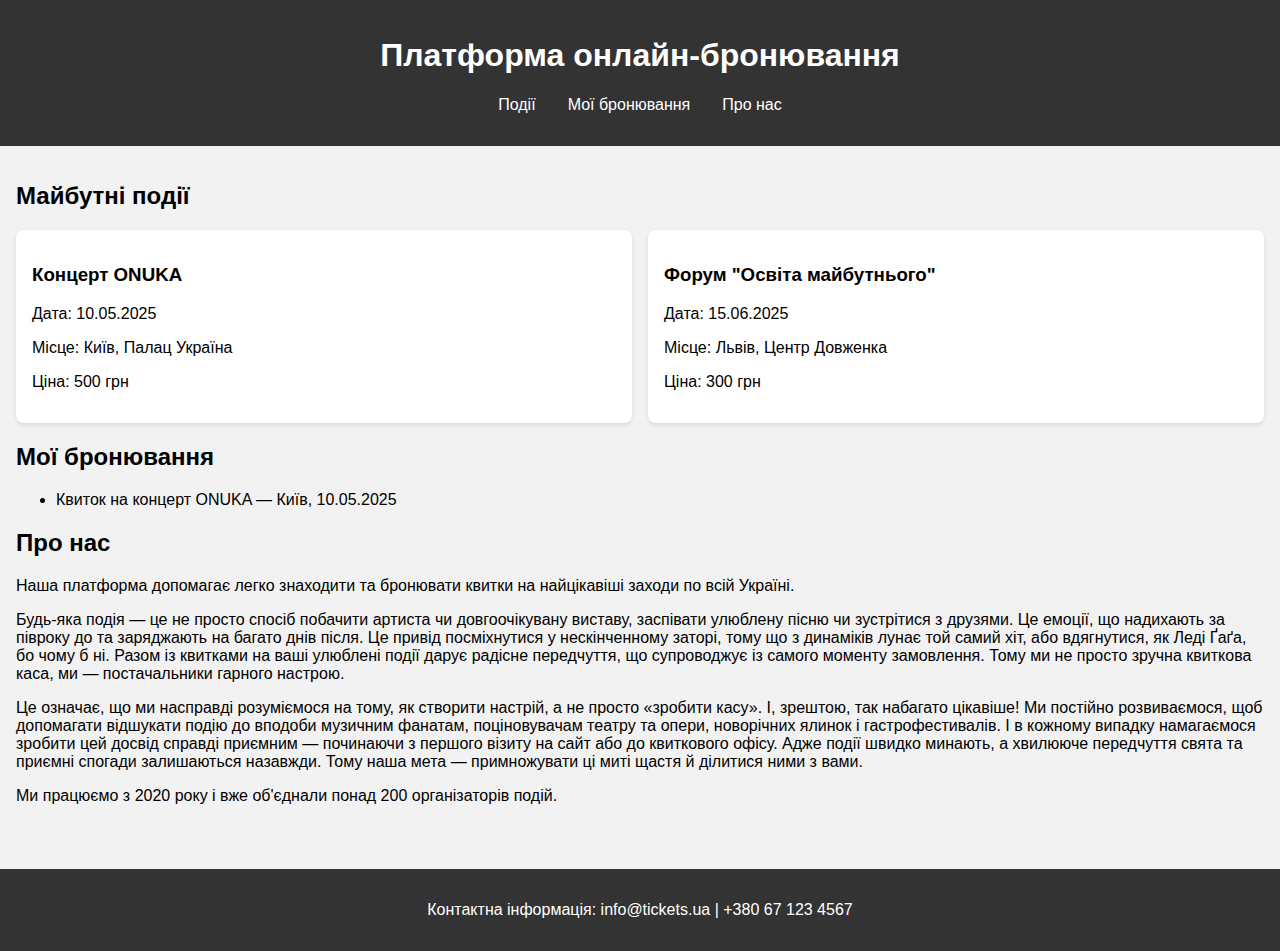
<file: index.html>
<!DOCTYPE html>
<html lang="uk">
<head>
  <meta charset="UTF-8">
  <meta name="viewport" content="width=device-width, initial-scale=1.0">
  <title>Онлайн-бронювання квитків</title>
  <link rel="stylesheet" href="styles.css">
</head>
<body>
  <header>
    <h1>Платформа онлайн-бронювання</h1>
    <nav>
      <a href="events.html">Події</a>
      <a href="#bookings">Мої бронювання</a>
      <a href="#about">Про нас</a>
    </nav>
  </header>

  <main>
    <section id="events">
      <h2>Майбутні події</h2>
      <div class="grid">
        <article class="event-card">
          <h3>Концерт ONUKA</h3>
          <p>Дата: 10.05.2025</p>
          <p>Місце: Київ, Палац Україна</p>
          <p>Ціна: 500 грн</p>
        </article>
        <article class="event-card">
          <h3>Форум "Освіта майбутнього"</h3>
          <p>Дата: 15.06.2025</p>
          <p>Місце: Львів, Центр Довженка</p>
          <p>Ціна: 300 грн</p>
        </article>
      </div>
    </section>

    <section id="bookings">
      <h2>Мої бронювання</h2>
      <ul>
        <li>Квиток на концерт ONUKA — Київ, 10.05.2025</li>
      </ul>
    </section>

    <section id="about">
      <h2>Про нас</h2>
      <p>Наша платформа допомагає легко знаходити та бронювати квитки на найцікавіші заходи по всій Україні.</p>
      <p>Будь-яка подія — це не просто спосіб побачити артиста чи довгоочікувану виставу, заспівати улюблену пісню чи зустрітися з друзями. Це емоції, що надихають за півроку до та заряджають на багато днів після. Це привід посміхнутися у нескінченному заторі, тому що з динаміків лунає той самий хіт, або вдягнутися, як Леді Ґаґа, бо чому б ні. Разом із квитками на ваші улюблені події дарує радісне передчуття, що супроводжує із самого моменту замовлення. Тому ми не просто зручна квиткова каса, ми — постачальники гарного настрою.</p>
      <p>Це означає, що ми насправді розуміємося на тому, як створити настрій, а не просто «зробити касу». І, зрештою, так набагато цікавіше! Ми постійно розвиваємося, щоб допомагати відшукати подію до вподоби музичним фанатам, поціновувачам театру та опери, новорічних ялинок і гастрофестивалів. І в кожному випадку намагаємося зробити цей досвід справді приємним — починаючи з першого візиту на сайт або до квиткового офісу. Адже події швидко минають, а хвилююче передчуття свята та приємні спогади залишаються назавжди. Тому наша мета — примножувати ці миті щастя й ділитися ними з вами.</p>
      <p>Ми працюємо з 2020 року і вже об'єднали понад 200 організаторів подій.</p>
    </section>
  </main>

  <footer>
    <p>Контактна інформація: info@tickets.ua | +380 67 123 4567</p>
  </footer>
</body>
</html>
</file>
<file: styles.css>
body {
  font-family: Arial, sans-serif;
  margin: 0;
  padding: 0;
  background-color: #f2f2f2;
}

header, footer {
  background-color: #333;
  color: white;
  padding: 1em;
  text-align: center;
}

nav {
  display: flex;
  justify-content: center;
  gap: 2em;
  margin-bottom: 1em;
}

nav a {
  color: white;
  text-decoration: none;
}

nav a:hover {
  text-decoration: underline;
}

main {
  padding: 1em;
}

.grid {
  display: grid;
  grid-template-columns: repeat(auto-fit, minmax(250px, 1fr));
  gap: 1em;
}

.event-card {
  background-color: white;
  padding: 1em;
  border-radius: 8px;
  box-shadow: 0 2px 5px rgba(0,0,0,0.1);
}

footer {
  margin-top: 2em;
}
</file>
